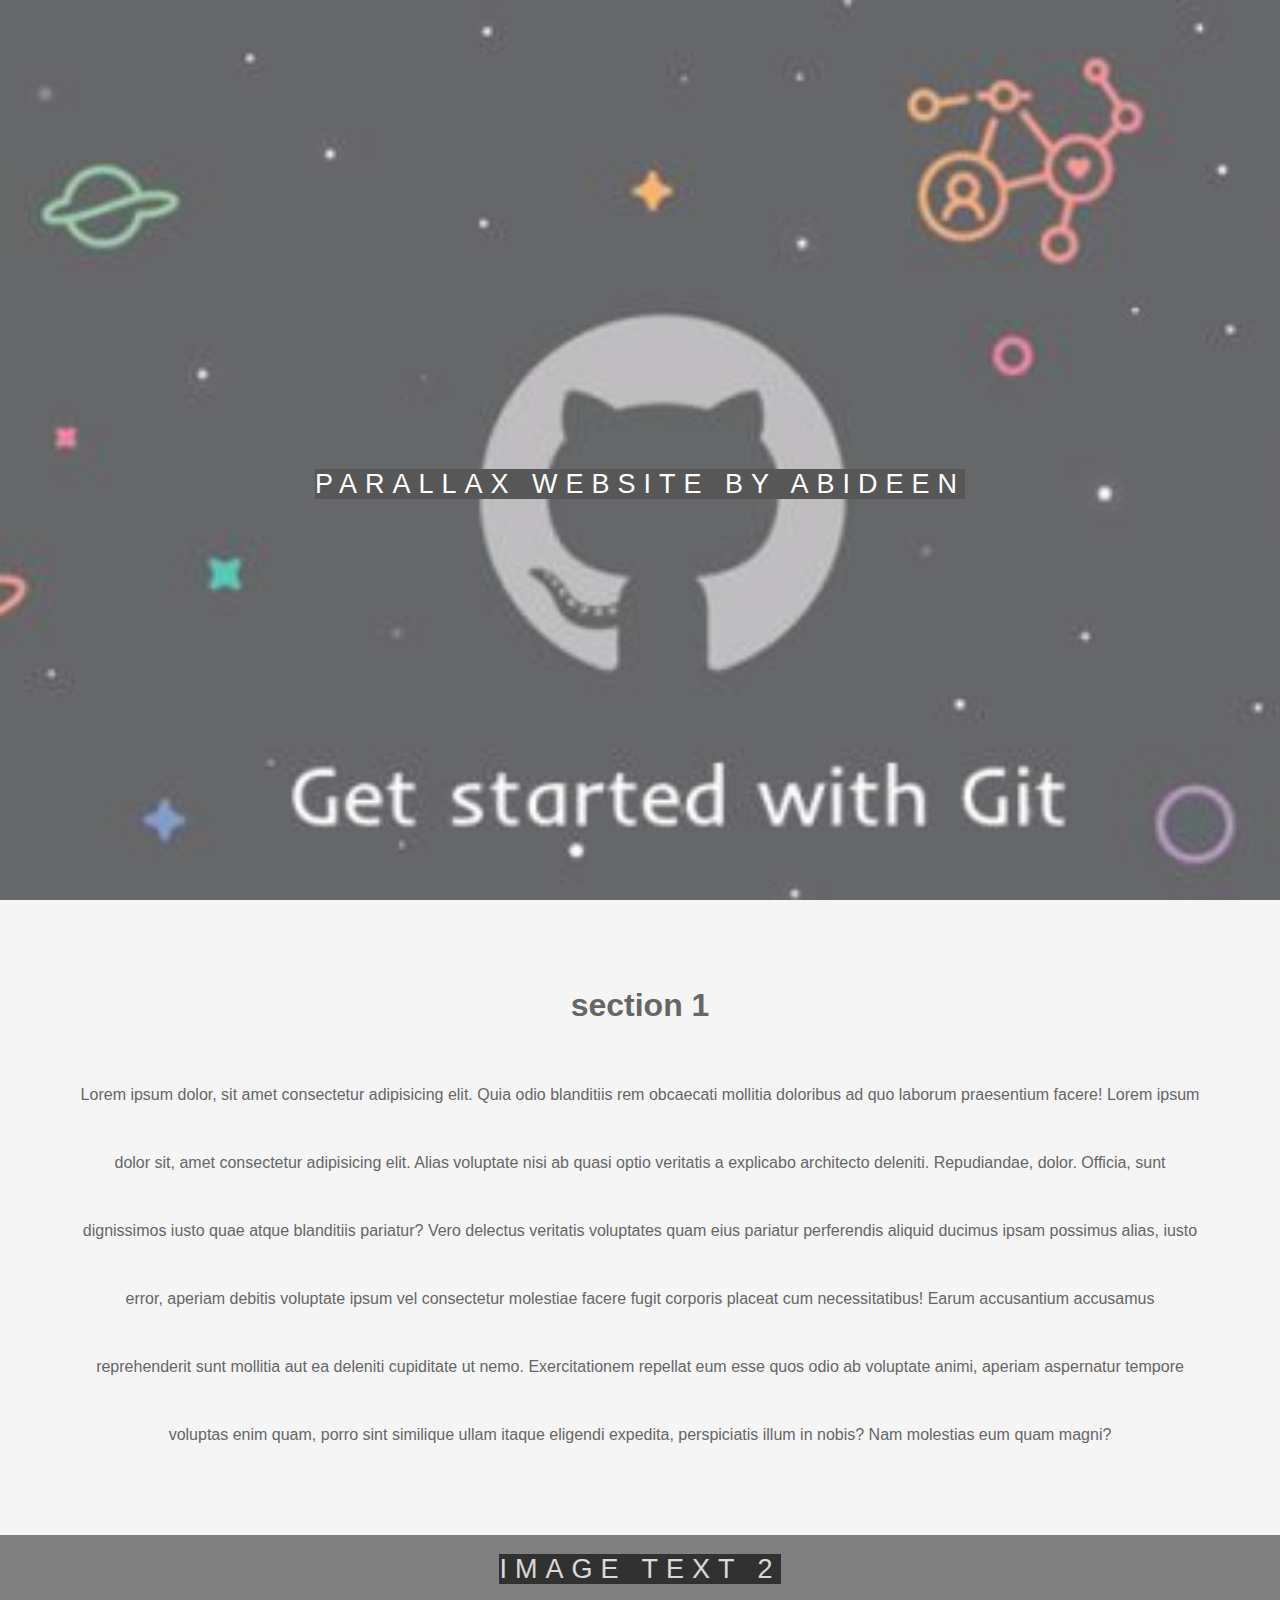
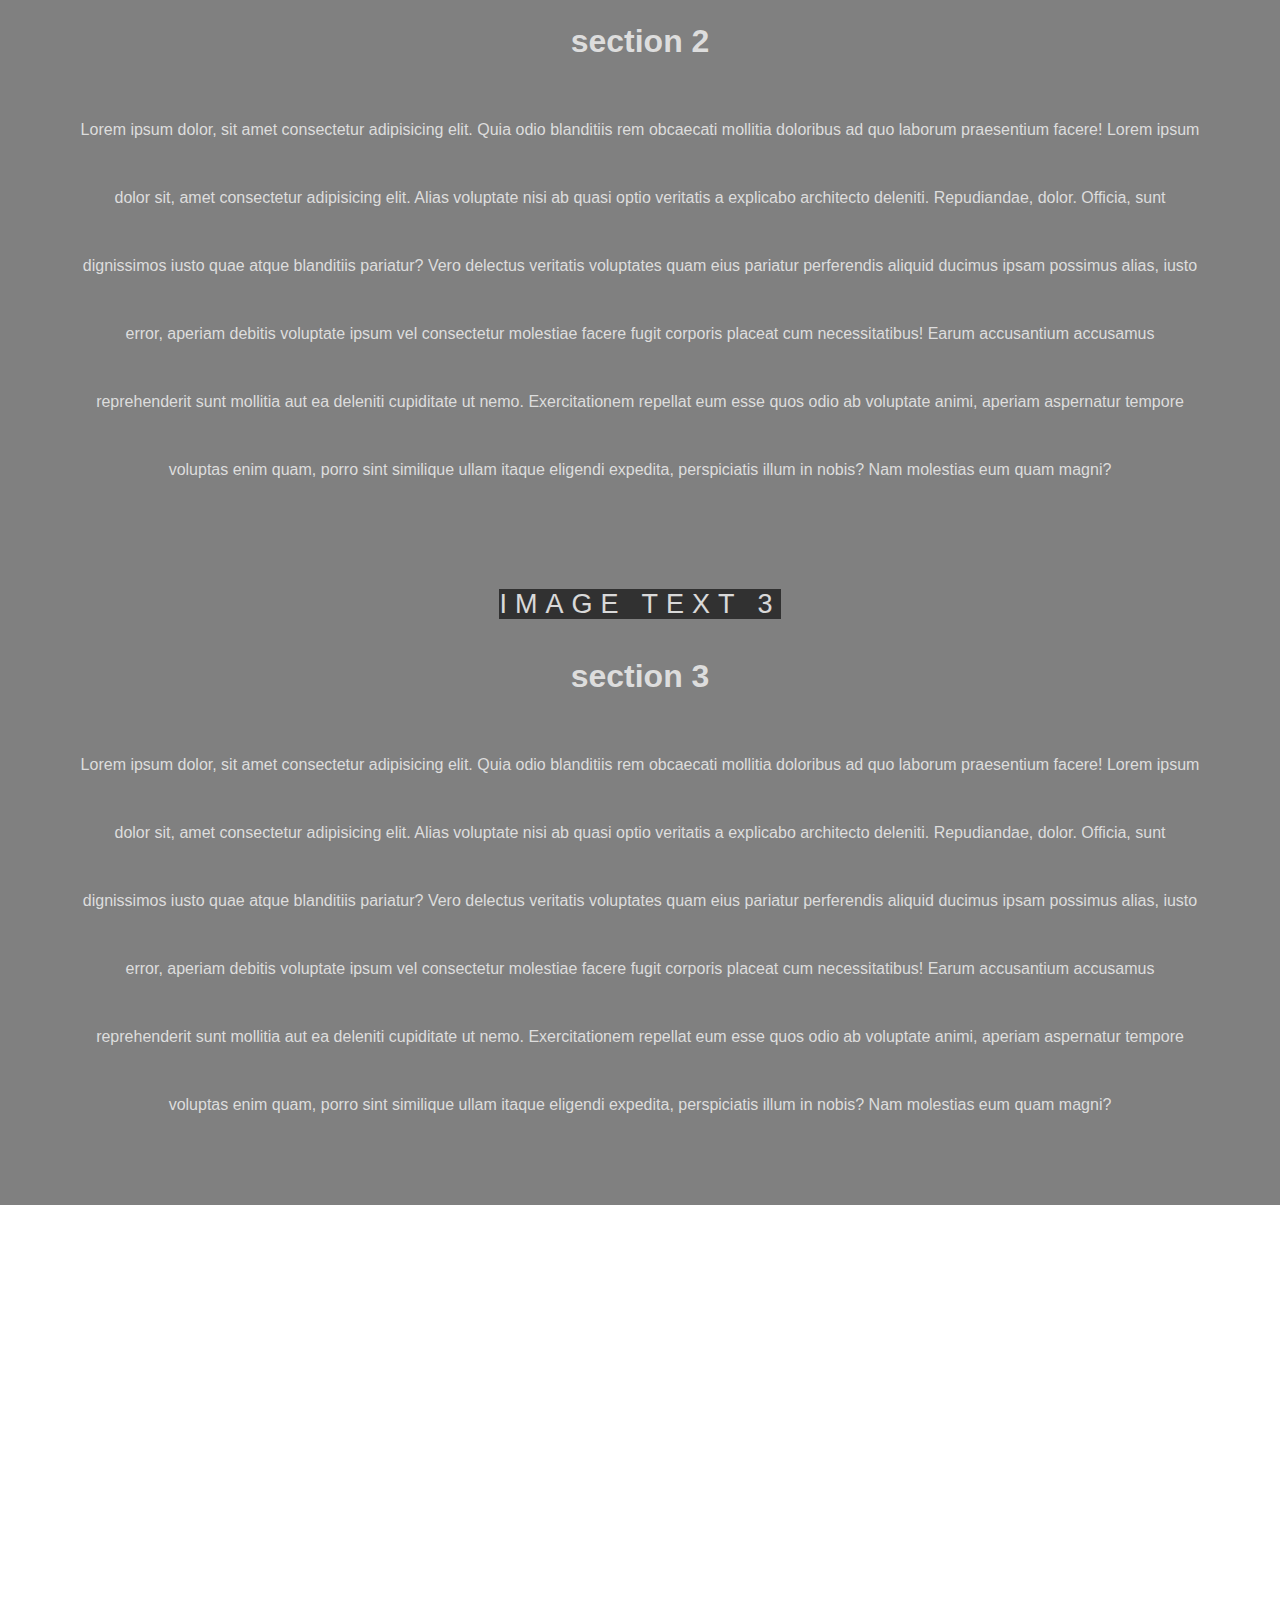
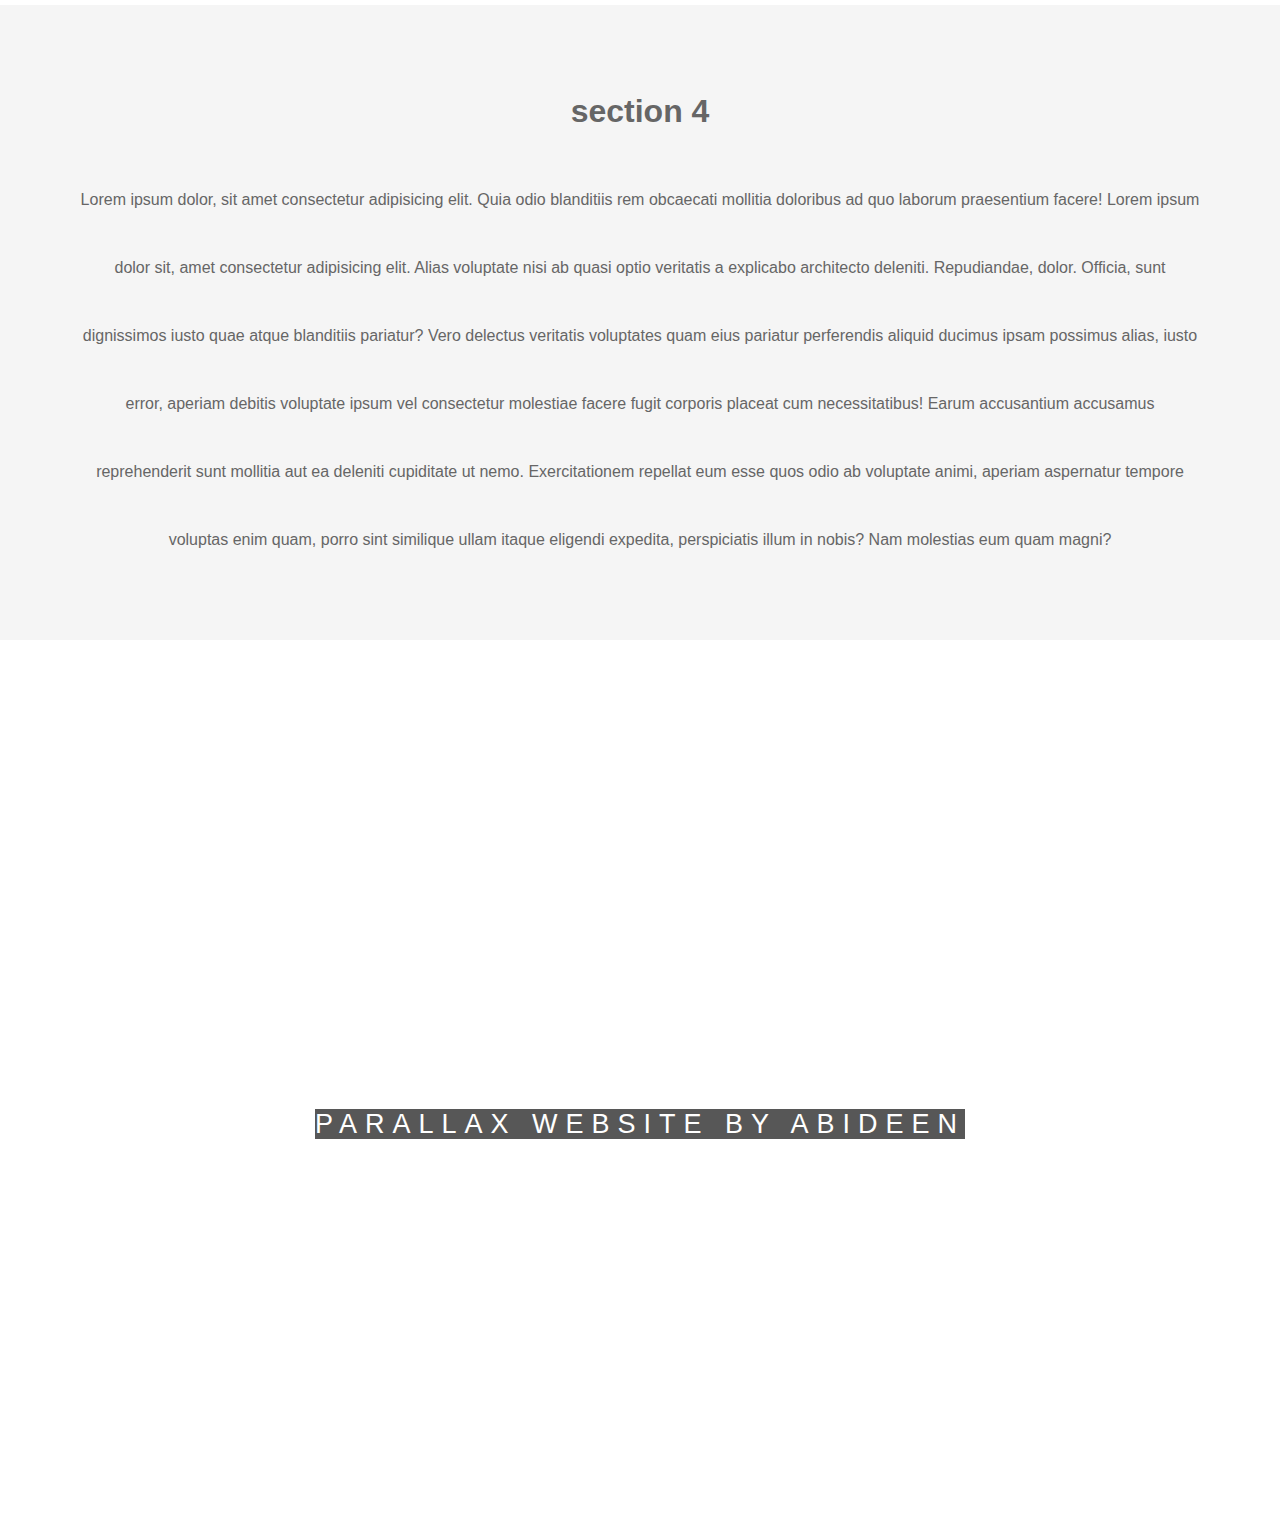
<file: parallaxwebsite.html>
<!DOCTYPE html>
<html lang="en">
<head>
    <meta charset="UTF-8">
    <meta name="viewport" content="width=device-width, initial-scale=1.0">
    <meta http-equiv="X-UA-Compatible" content="ie=edge">
    <title>Parallax Website by Abideen</title>

  
  <link rel="stylesheet" type="text/css" href="style.css">
</head>
<body>
    <div class="pimg1">
        <div class="ptext">
            <span class="border">
                Parallax website by ABIDEEN
            </span>
        </div>
    </div>

    <section class="section section-light">
        <h1>section 1</h1>
        <p>
            Lorem ipsum dolor, sit amet consectetur adipisicing elit. Quia odio blanditiis rem obcaecati mollitia doloribus ad quo laborum praesentium facere!
            Lorem ipsum dolor sit, amet consectetur adipisicing elit. Alias voluptate nisi ab quasi optio veritatis a explicabo architecto deleniti. Repudiandae, dolor. Officia, sunt dignissimos iusto quae atque blanditiis pariatur? Vero delectus veritatis voluptates quam eius pariatur perferendis aliquid ducimus ipsam possimus alias, iusto error, aperiam debitis voluptate ipsum vel consectetur molestiae facere fugit corporis placeat cum necessitatibus! Earum accusantium accusamus reprehenderit sunt mollitia aut ea deleniti cupiditate ut nemo. Exercitationem repellat eum esse quos odio ab voluptate animi, aperiam aspernatur tempore voluptas enim quam, porro sint similique ullam itaque eligendi expedita, perspiciatis illum in nobis? Nam molestias eum quam magni?
        </p>
    </section>
    
    <div class="pimg2">
            <div class="ptext">
                <span class="border">
                    image text 2
                </span>
            </div>
        </div>

        <section class="section section-dark">
                <h1>section 2</h1>
                <p>
                    Lorem ipsum dolor, sit amet consectetur adipisicing elit. Quia odio blanditiis rem obcaecati mollitia doloribus ad quo laborum praesentium facere!
                    Lorem ipsum dolor sit, amet consectetur adipisicing elit. Alias voluptate nisi ab quasi optio veritatis a explicabo architecto deleniti. Repudiandae, dolor. Officia, sunt dignissimos iusto quae atque blanditiis pariatur? Vero delectus veritatis voluptates quam eius pariatur perferendis aliquid ducimus ipsam possimus alias, iusto error, aperiam debitis voluptate ipsum vel consectetur molestiae facere fugit corporis placeat cum necessitatibus! Earum accusantium accusamus reprehenderit sunt mollitia aut ea deleniti cupiditate ut nemo. Exercitationem repellat eum esse quos odio ab voluptate animi, aperiam aspernatur tempore voluptas enim quam, porro sint similique ullam itaque eligendi expedita, perspiciatis illum in nobis? Nam molestias eum quam magni?
                </p>
            </section>

            <div class="pimg3">
                    <div class="ptext">
                        <span class="border">
                            image text 3
                        </span>
                    </div>
                </div>
        
                <section class="section section-dark">
                        <h1>section 3</h1>
                        <p>
                            Lorem ipsum dolor, sit amet consectetur adipisicing elit. Quia odio blanditiis rem obcaecati mollitia doloribus ad quo laborum praesentium facere!
                            Lorem ipsum dolor sit, amet consectetur adipisicing elit. Alias voluptate nisi ab quasi optio veritatis a explicabo architecto deleniti. Repudiandae, dolor. Officia, sunt dignissimos iusto quae atque blanditiis pariatur? Vero delectus veritatis voluptates quam eius pariatur perferendis aliquid ducimus ipsam possimus alias, iusto error, aperiam debitis voluptate ipsum vel consectetur molestiae facere fugit corporis placeat cum necessitatibus! Earum accusantium accusamus reprehenderit sunt mollitia aut ea deleniti cupiditate ut nemo. Exercitationem repellat eum esse quos odio ab voluptate animi, aperiam aspernatur tempore voluptas enim quam, porro sint similique ullam itaque eligendi expedita, perspiciatis illum in nobis? Nam molestias eum quam magni?
                        </p>
                    </section>
            
                    <div class="pimg4">
                            <div class="ptext">
                                <span class="border">

                                </span>
                            </div>
                        </div>
                
                        <section class="section section-light">
                                <h1>section 4</h1>
                                <p>
                                    Lorem ipsum dolor, sit amet consectetur adipisicing elit. Quia odio blanditiis rem obcaecati mollitia doloribus ad quo laborum praesentium facere!
                                    Lorem ipsum dolor sit, amet consectetur adipisicing elit. Alias voluptate nisi ab quasi optio veritatis a explicabo architecto deleniti. Repudiandae, dolor. Officia, sunt dignissimos iusto quae atque blanditiis pariatur? Vero delectus veritatis voluptates quam eius pariatur perferendis aliquid ducimus ipsam possimus alias, iusto error, aperiam debitis voluptate ipsum vel consectetur molestiae facere fugit corporis placeat cum necessitatibus! Earum accusantium accusamus reprehenderit sunt mollitia aut ea deleniti cupiditate ut nemo. Exercitationem repellat eum esse quos odio ab voluptate animi, aperiam aspernatur tempore voluptas enim quam, porro sint similique ullam itaque eligendi expedita, perspiciatis illum in nobis? Nam molestias eum quam magni?
                                </p>
                            </section>


                            <div class="pimg1">
                                    <div class="ptext">
                                        <span class="border">
                                            Parallax website by ABIDEEN
                                        </span>
                                    </div>
                                </div>
                      


</body>
</html>
</file>
<file: style.css>
body, html{
        height: 100%;
        margin: 0%;
        font-size: 16px;
        font-family: 'Lato', sans-serif;
        font-weight: 400;
        line-height: 1.8cm;
        color: #666;
    }

    .pimg1, .pimg2, .pimg3, .pimg4{
        position: relative;
        opacity: 0.70;
        background-position: center;
        background-size: cover;
        background-repeat: no-repeat ;
        background-attachment: fixed;
    }

    section{
        text-align: center;
        padding: 50px 80px;
    }

    .section-light{

        background: whitesmoke;
        color: #666;
    }

    .section-dark{
background: grey;
color: #dddddd;
    }


    .ptext{

        position: absolute;
        text-transform: uppercase;
        text-align: center;
        color: #000000;
        top: 50%;
        width: 100%;
        letter-spacing: 8px;
        font-size: 27px;
    }
    .ptext .border{
        background: #111111;
        color: #ffffff;
        padding;: 20px;
    }

    .pimg1{
        background-image: url(1.jpeg);
        min-height: 100%;
    }

    .pimg6{
        background-image: url(6.jpeg);
        min-height: 400px;
        background-repeat: no-repeat;
        width: 500px;
        height: 1000px;
    }

    .pimg7{
        background-image: url(7.jpeg);
        min-height: 400px;
        background-repeat: no-repeat;
    }

    .pimg4{
        background-image: url(4.png);
        min-height: 400px;
    }
</file>
